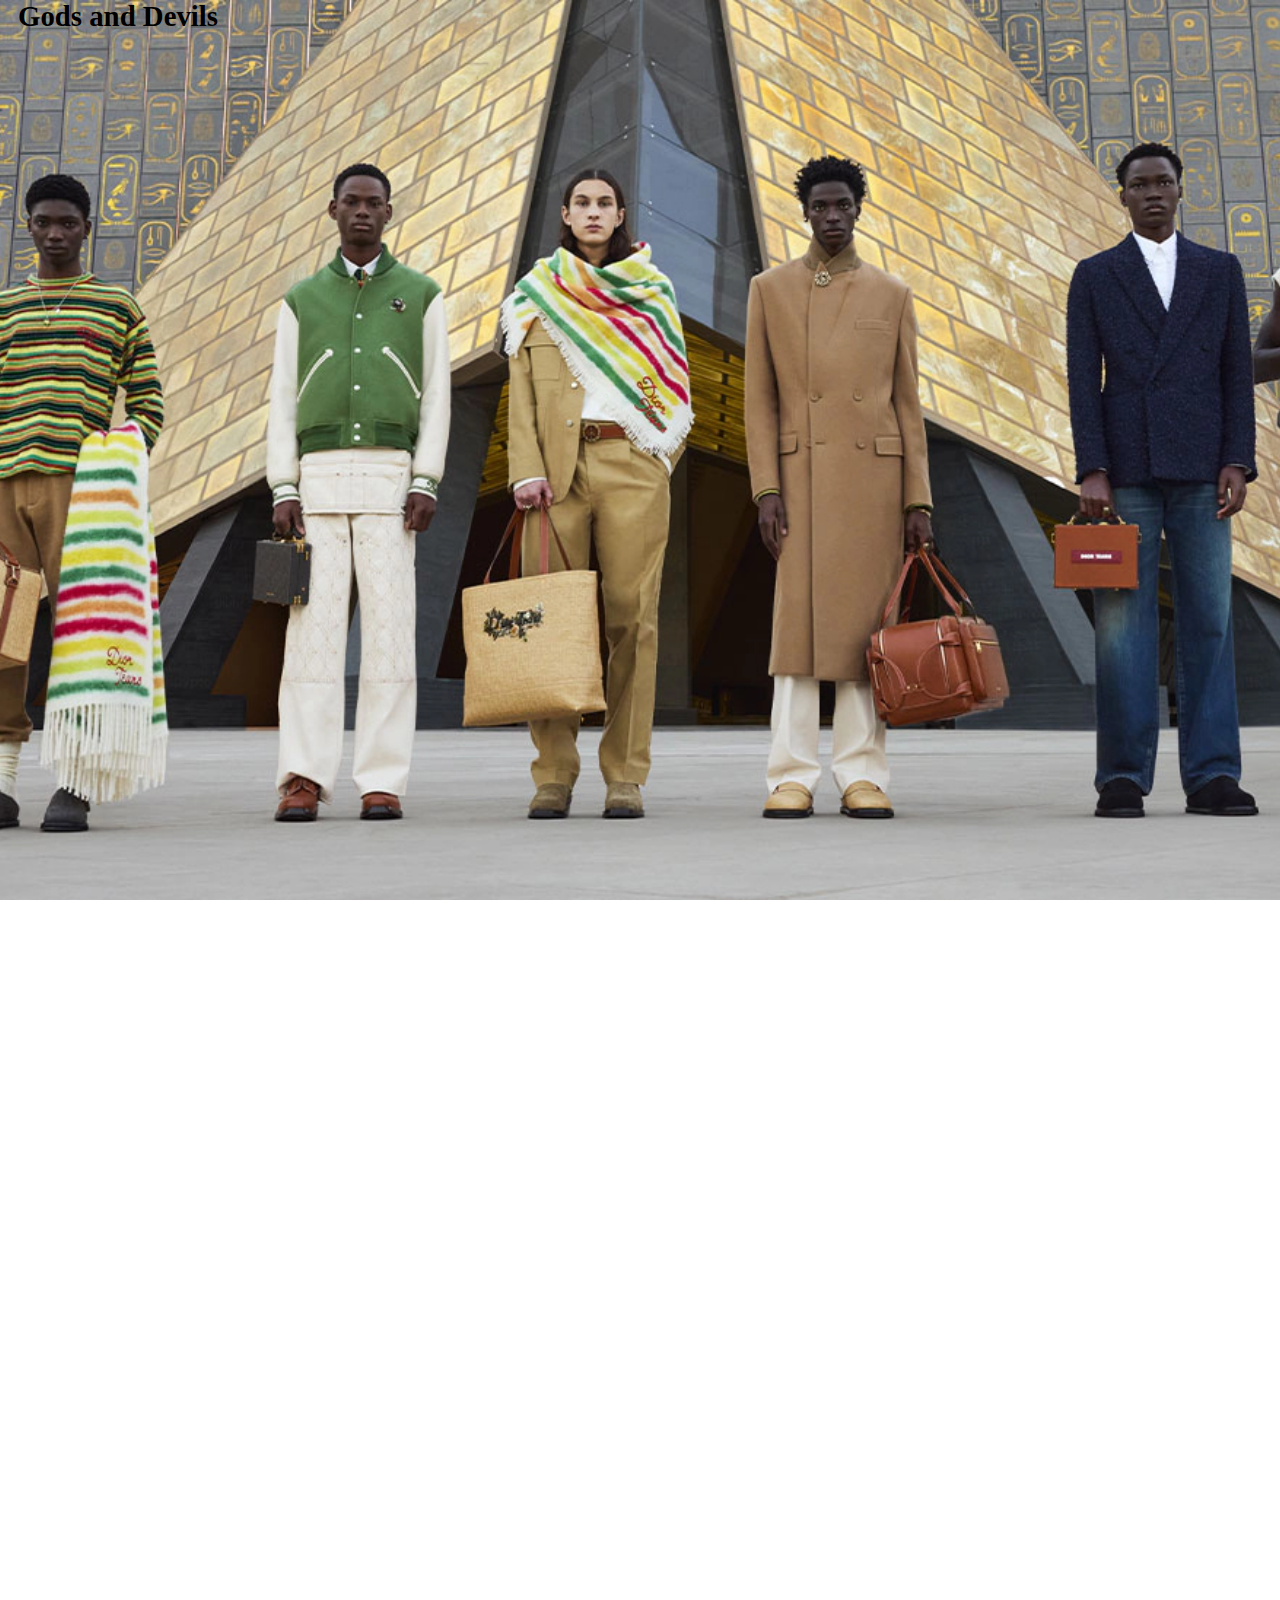
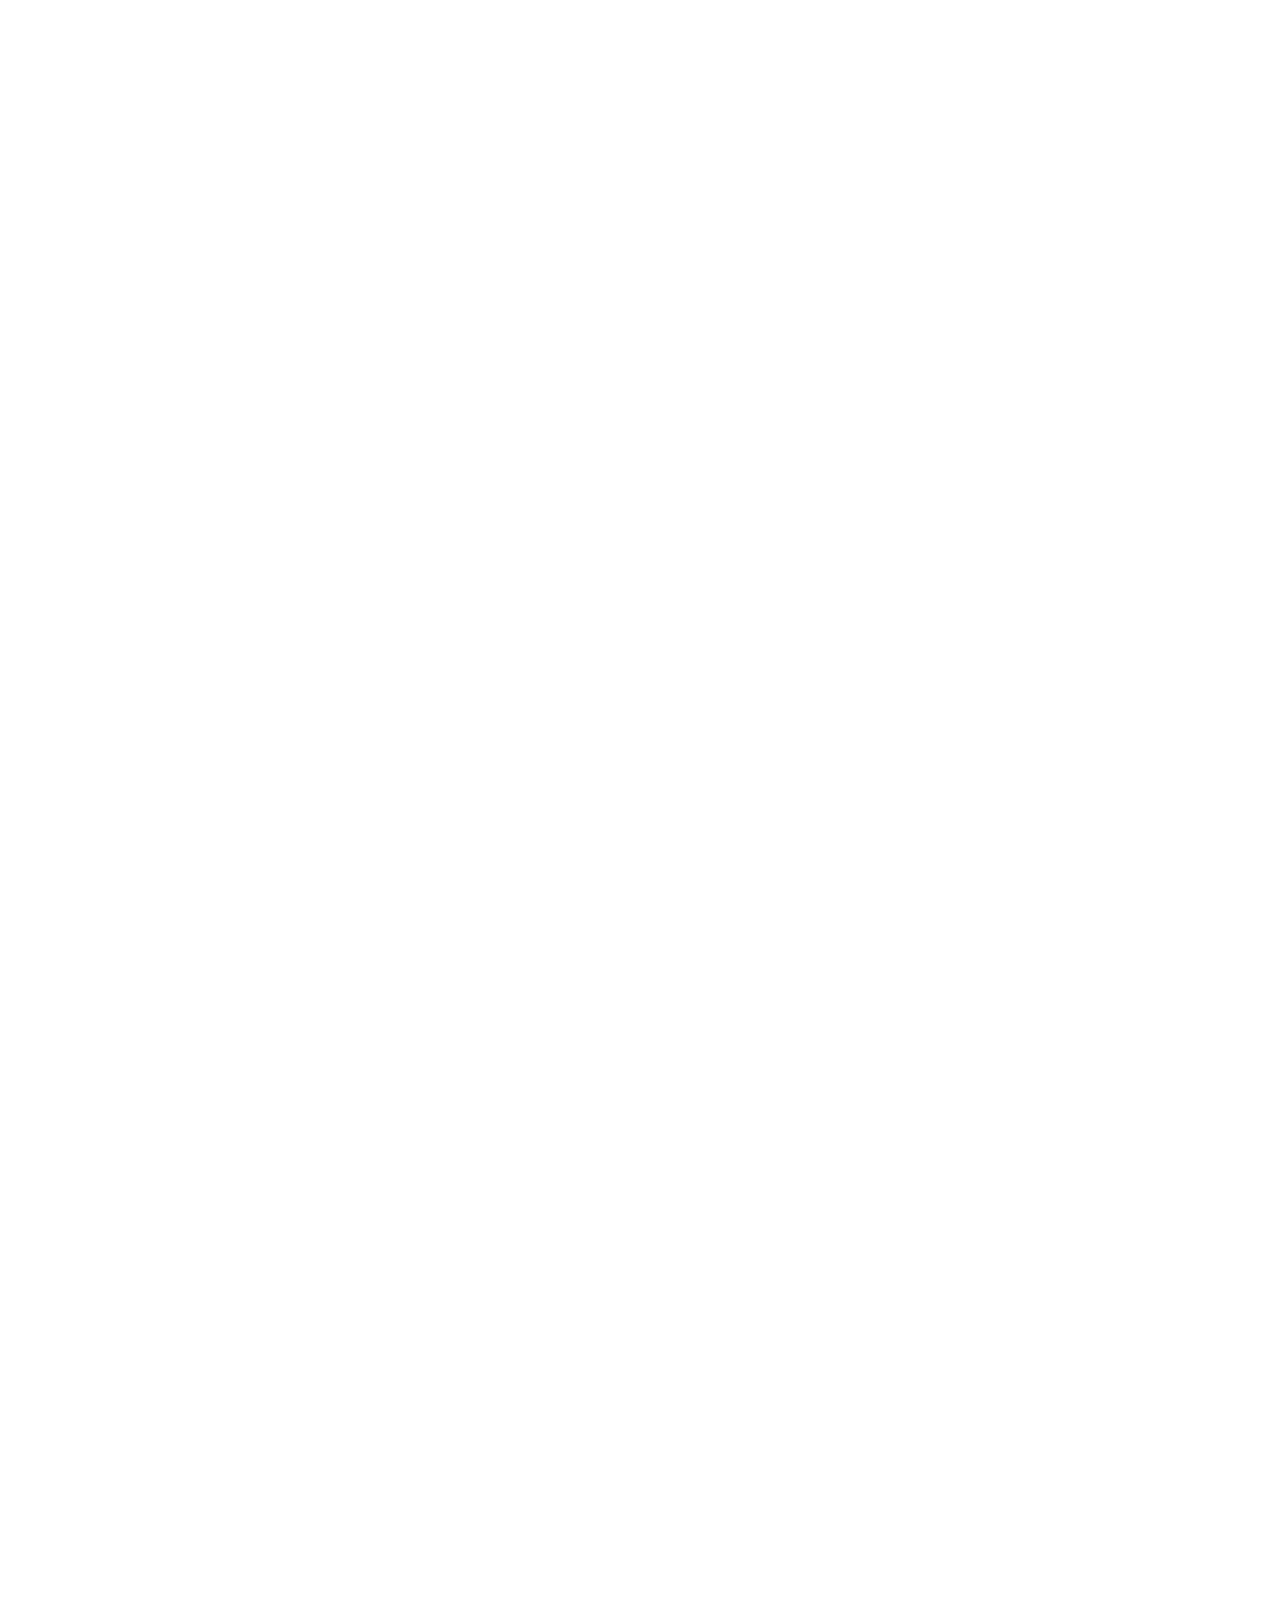
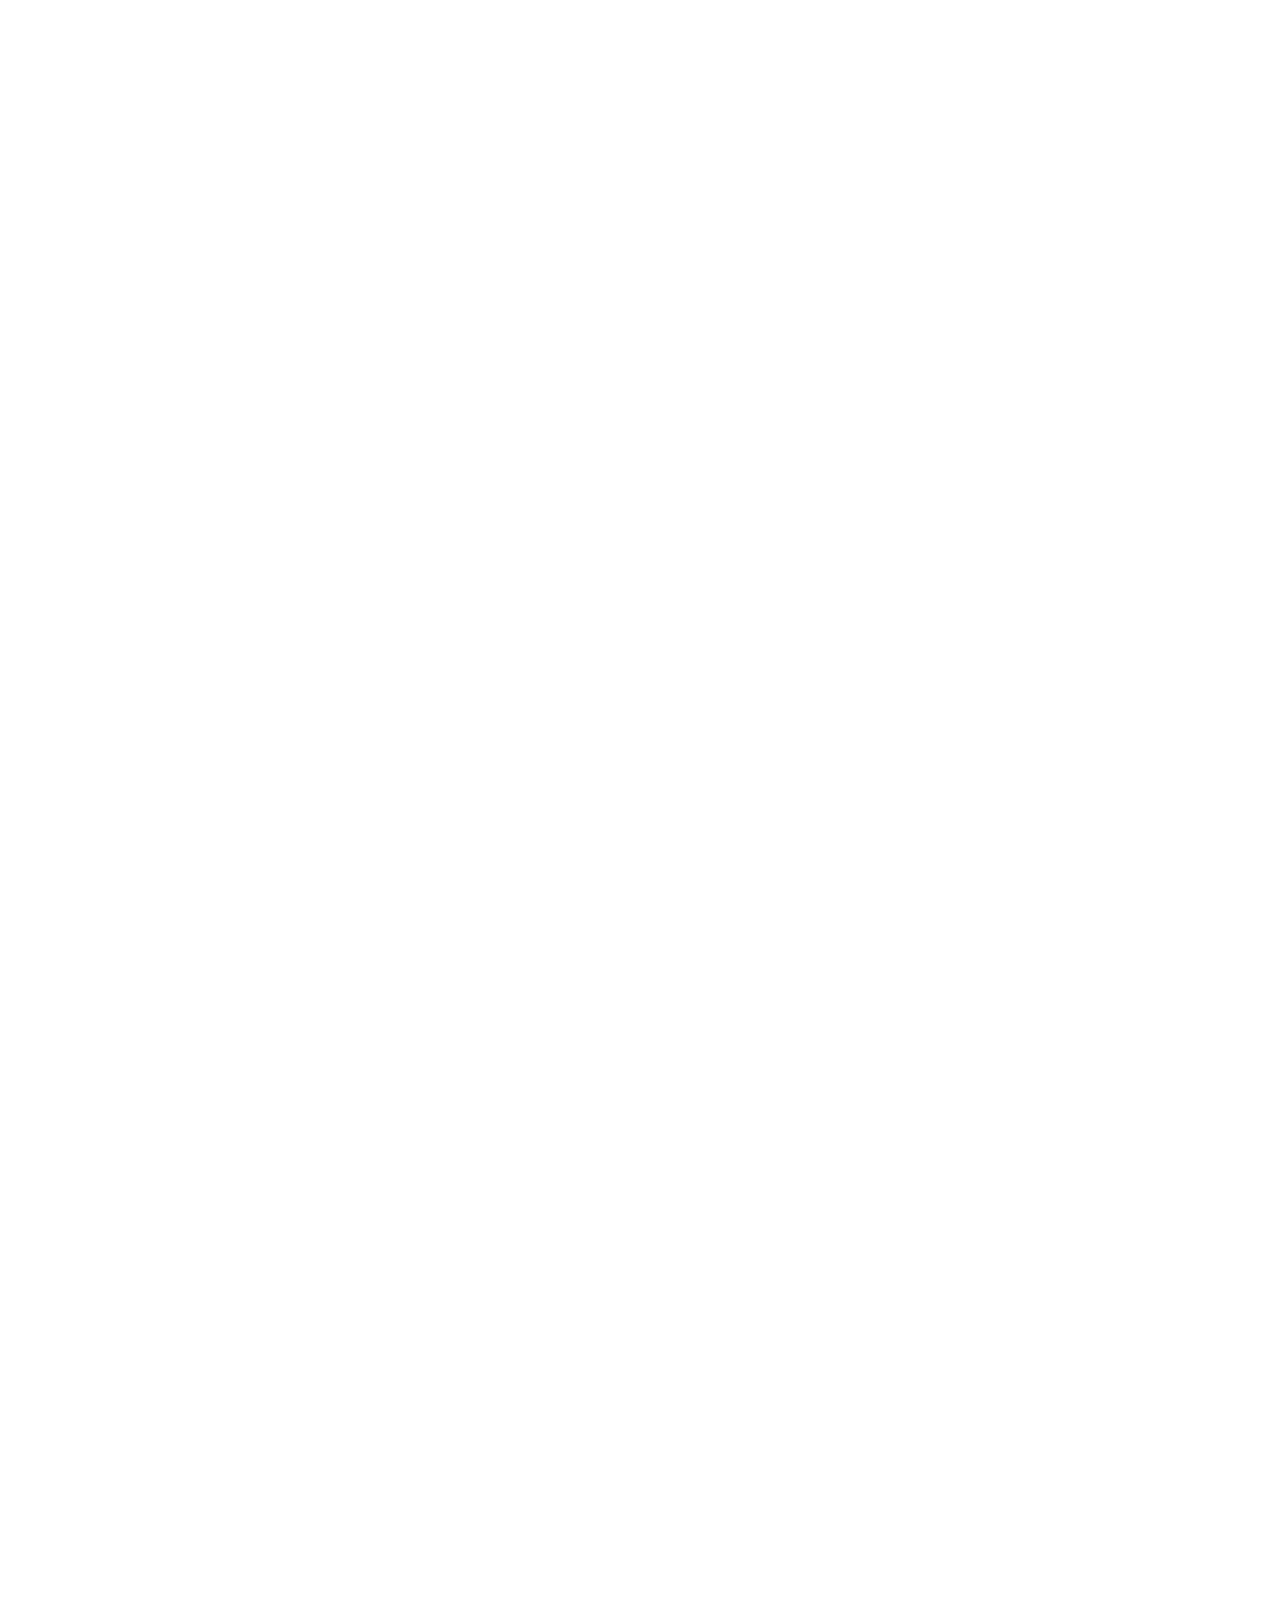
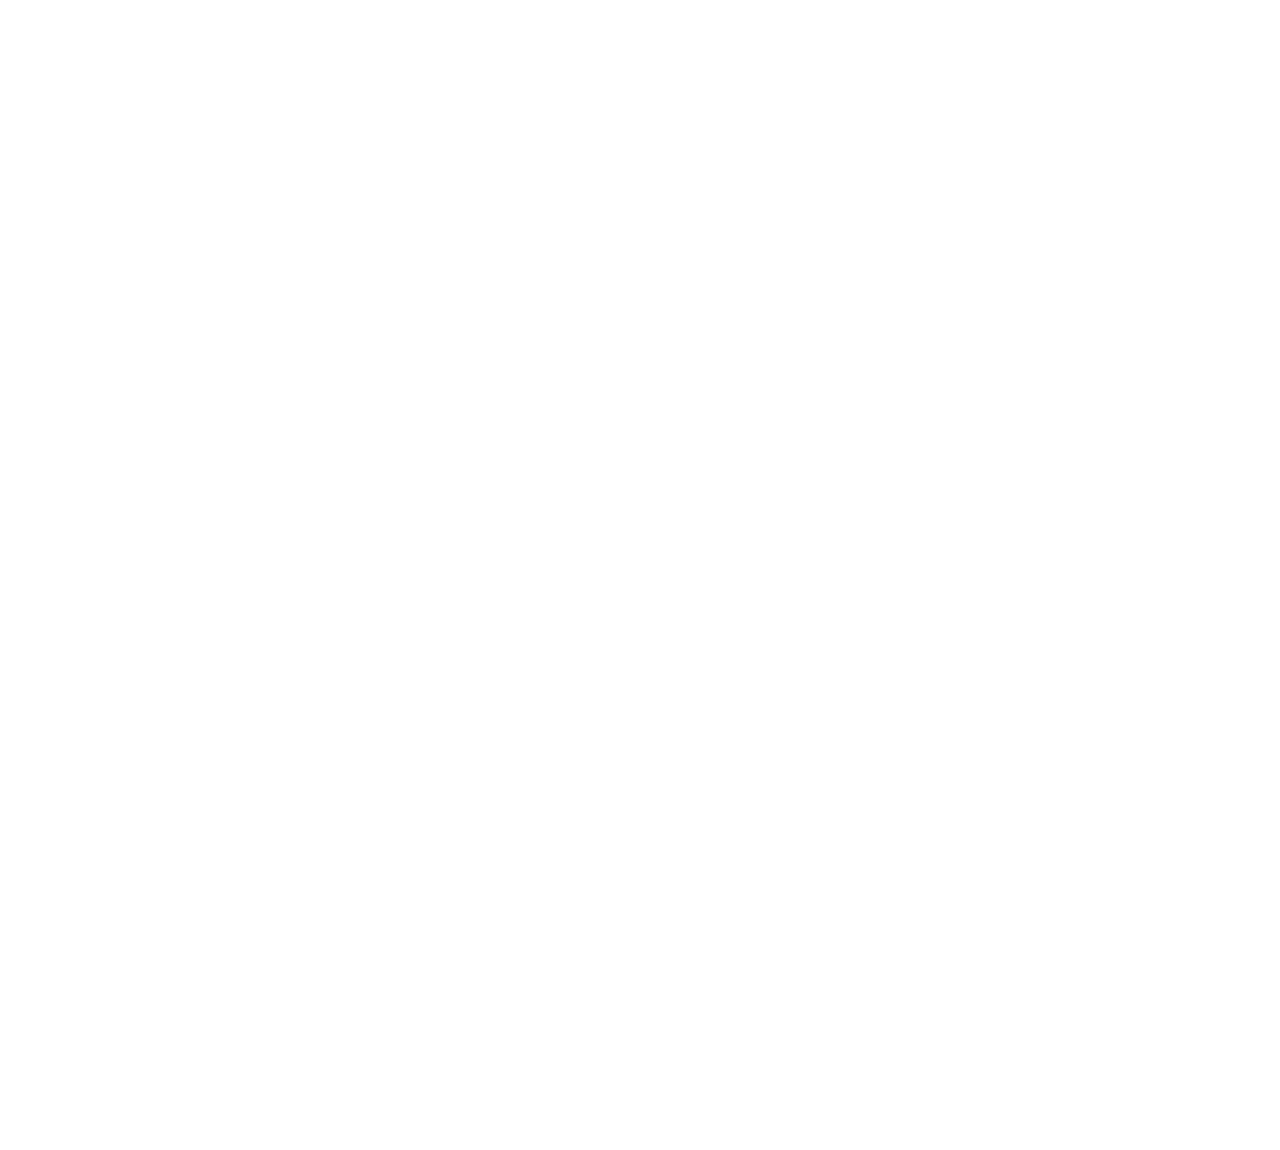
<file: men.html>
<!DOCTYPE html>
<html lang="en">
<head>
    <meta charset="UTF-8">
    <meta name="viewport" content="width=device-width, initial-scale=1.0">
    <title>Document</title>
    <link rel="stylesheet" href="men.css">
    <link href="https://cdn.jsdelivr.net/npm/bootstrap-icons@1.8.1/font/bootstrap-icons.css" rel="stylesheet">
</head>
<body>
    <div class="main">
        <div id="page1">
            <!-- <div id="backgroundimg"><img src="menmodel.webp" alt=""> -->
                <div id="nav">
                    <div id="nav-part2">
                        <a href="index.html"><h2>Gods and Devils </h2></a>
                    </div>
                    
                    <!-- <div id="nav-part3">
                        <ul>
                            <li><a href="#"><i class="bi bi-bag"></i></a></li>
                            <li><a href="#"><i class="bi bi-search"></i></a></li>
                            <li><a href="#"><i class="bi bi-person"></i></a></li>
                        </ul>scabsjkbajkcbjkasbcjkascbjsacasbckjsa
                    </div> -->
                </div>
            </div>    
        </div>
        <div id="page2">
            <div class="clothes">



            </div>
        </div>
    </div>
    <script>
        let url = "men.json";
let clothes = document.getElementsByClassName('clothes')[0];

fetch(url)
  .then(response => response.json())
  .then(data => {
    data.forEach(product => {
      const { id, Img, Img1, Name, Category, MRP, Price } = product;

      // Create an anchor tag for the product card and set its href attribute to the product detail page
      let productLink = document.createElement('a');
      productLink.href = `product.html?id=${id}`;
      productLink.classList.add('card'); // Keep the 'card' class for styling consistency

      // Create the product card content
      productLink.innerHTML = `
        <img src="${Img}" alt="${Name}" />
        <div class="content">
          <h2 class="card_title" title="${Name}">${Name}</h2>
          <p>${Category} Clothing</p>
          <div class="price">
            <h5>Rs ${Price}</h5>
            <h5>MRP: <del>RS ${MRP}</del></h5>
          </div>
        </div>
      `;

      // Add event listeners for mouseover and mouseout
      productLink.addEventListener('mouseover', function() {
        // Change the image source on hover
        productLink.querySelector('img').src = Img1;
      });

      productLink.addEventListener('mouseout', function() {
        // Change the image source back to original on mouseout
        productLink.querySelector('img').src = Img;
      });

      // Append the product card (anchor tag) to the clothes container
      clothes.appendChild(productLink);
    });
  })
  .catch(error => {
    console.error('Error fetching and displaying products:', error);
  });

    </script>
</body>
</html>
</file>
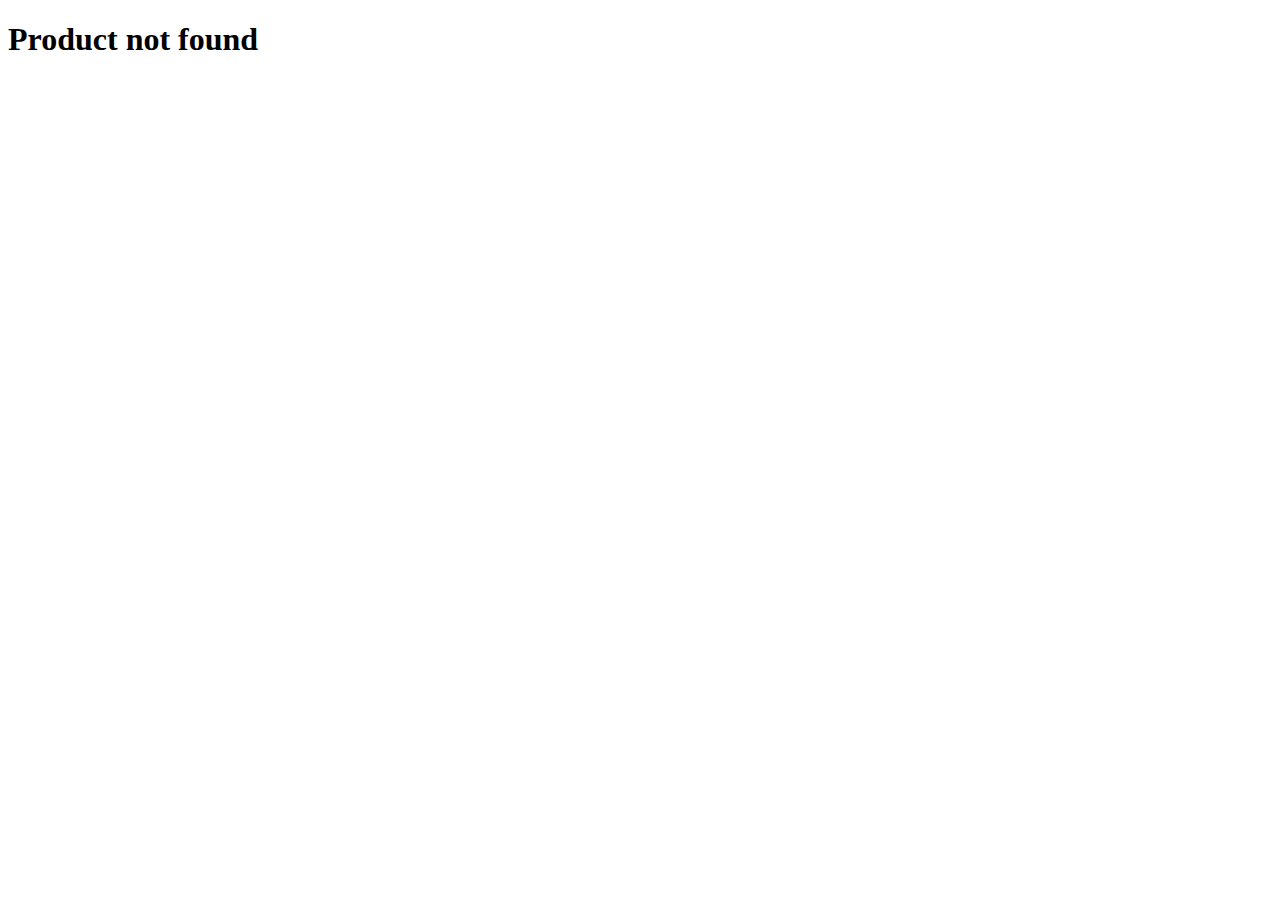
<file: product.html>
<!DOCTYPE html>
<html lang="en">
  <head>
    <meta charset="UTF-8" />
    <meta name="viewport" content="width=device-width, initial-scale=1.0" />
    <title>Product Detail</title>
    <style>
      .product-image img {
        width: 500px; /* Adjust the width as per your requirement */
        height: 600px; /* Let the height adjust proportionally based on the width */
      }
      .product-detail {
        display: flex;
        align-items: center;
        gap: 20vh;
        margin-left: 20vh;
        margin-top: 10vh;
      }

      @media screen and (max-width: 1200px) {
        .product-detail {
          display: flex;
          flex-direction: column;
          gap: 0vh;
        }
        .product-image img {
          width: 400px;
          height: 500px;
          margin-left: -20vh;
          margin-top: -10vh;
        }
      }
    </style>
  </head>
  <body>
    <div class="product-detail">
      <div class="product-image">
        <img src="" alt="Product Image" id="product-image" />
      </div>
      <div class="product-info">
        <h2 id="product-name"></h2>
        <p id="product-category"></p>
        <p id="product-price"></p>
        <p id="product-mrp"></p>
        <p id="product-tag"></p>
      </div>
    </div>

    <script>
      // Extract product ID from URL parameters
      const urlParams = new URLSearchParams(window.location.search);
      const productId = urlParams.get("id");

      // Fetch product data from JSON file
      fetch("men.json")
        .then((response) => response.json())
        .then((data) => {
          // Find the product with the matching ID
          const product = data.find((item) => {
            return item.id == productId;
          });
          if (product) {
            // Populate product details on the page
            const productImage = document.getElementById("product-image");
            productImage.src = product.Img;
            productImage.addEventListener("mouseover", () => {
              productImage.src = product.Img1;
            });
            productImage.addEventListener("mouseout", () => {
              productImage.src = product.Img;
            });

            document.getElementById("product-name").textContent = product.Name;

            document.getElementById("product-category").textContent =
              "Category: " + product.Category;
            document.getElementById("product-price").textContent =
              "Price: Rs " + product.Price;
            document.getElementById("product-mrp").textContent =
              "MRP: Rs " + product.MRP;
            document.getElementById("product-tag").textContent =
              "Tag: " + product.Tag;
          } else {
            // If product ID is not found, display an error message
            document.body.innerHTML = "<h1>Product not found</h1>";
          }
        })
        .catch((error) => {
          console.error("Error fetching product data:", error);
        });
    </script>
  </body>
</html>
</file>
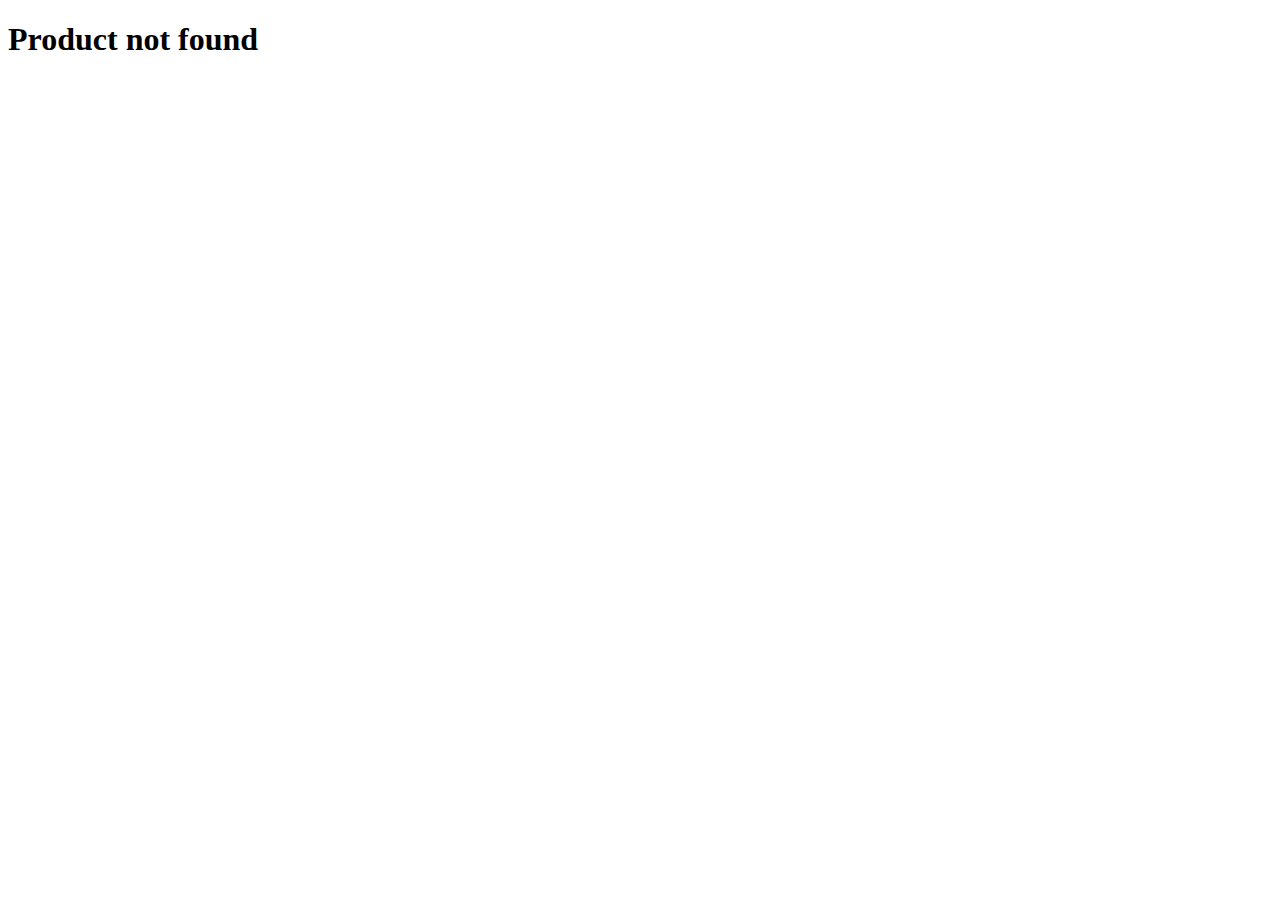
<file: product1.html>
<!DOCTYPE html>
<html lang="en">
<head>
    <meta charset="UTF-8">
    <meta name="viewport" content="width=device-width, initial-scale=1.0">
    <title>Product Detail</title>
    <style>
        .product-image  img{
    width: 500px; /* Adjust the width as per your requirement */
    height: 600px; /* Let the height adjust proportionally based on the width */
}
.product-detail{
display: flex;
align-items: center;
gap: 20vh;
margin-left: 20vh;
margin-top: 10vh;
}
@media screen and (max-width: 1200px) {
        .product-detail {
          display: flex;
          flex-direction: column;
          gap: 0vh;
        }
        .product-image img {
          width: 400px;
          height: 500px;
          margin-left: -20vh;
          margin-top: -10vh;
        }
        .product-info{
            margin-right: 220px;
        }
      }
    </style>
</head>
<body>
    <div class="product-detail">
        <div class="product-image">
            <img src="" alt="Product Image" id="product-image">
        </div>
        <div class="product-info">
            <h2 id="product-name"></h2>
            <p id="product-category"></p>
            <p id="product-price"></p>
            <p id="product-mrp"></p>
            <p id="product-tag"></p>
        </div>
    </div>

    <script>
        // Extract product ID from URL parameters
        const urlParams = new URLSearchParams(window.location.search);
        const productId = urlParams.get('id');

        // Fetch product data from JSON file
        fetch('women.json')
            .then(response => response.json())
            .then(data => {
                // Find the product with the matching ID
                const product = data.find((item) => {return item.id == productId});
                if (product) {
                    // Populate product details on the page
                    const productImage=document.getElementById('product-image');
                    productImage.src = product.Img;
                    productImage.addEventListener('mouseover', () => {
                    productImage.src = product.Img1;
                });
                productImage.addEventListener('mouseout', () => {
                    productImage.src = product.Img;
                });
                    
                    document.getElementById('product-name').textContent = product.Name;

                    document.getElementById('product-category').textContent = "Category: " + product.Category;
                    document.getElementById('product-price').textContent = "Price: Rs " + product.Price;
                    document.getElementById('product-mrp').textContent = "MRP: Rs " + product.MRP;
                    document.getElementById('product-tag').textContent = "Tag: " + product.Tag;
                    
                } else {
                    // If product ID is not found, display an error message
                    document.body.innerHTML = "<h1>Product not found</h1>";
                }
            })
            .catch(error => {
                console.error('Error fetching product data:', error);
            });
    </script>
</body>
</html>
</file>
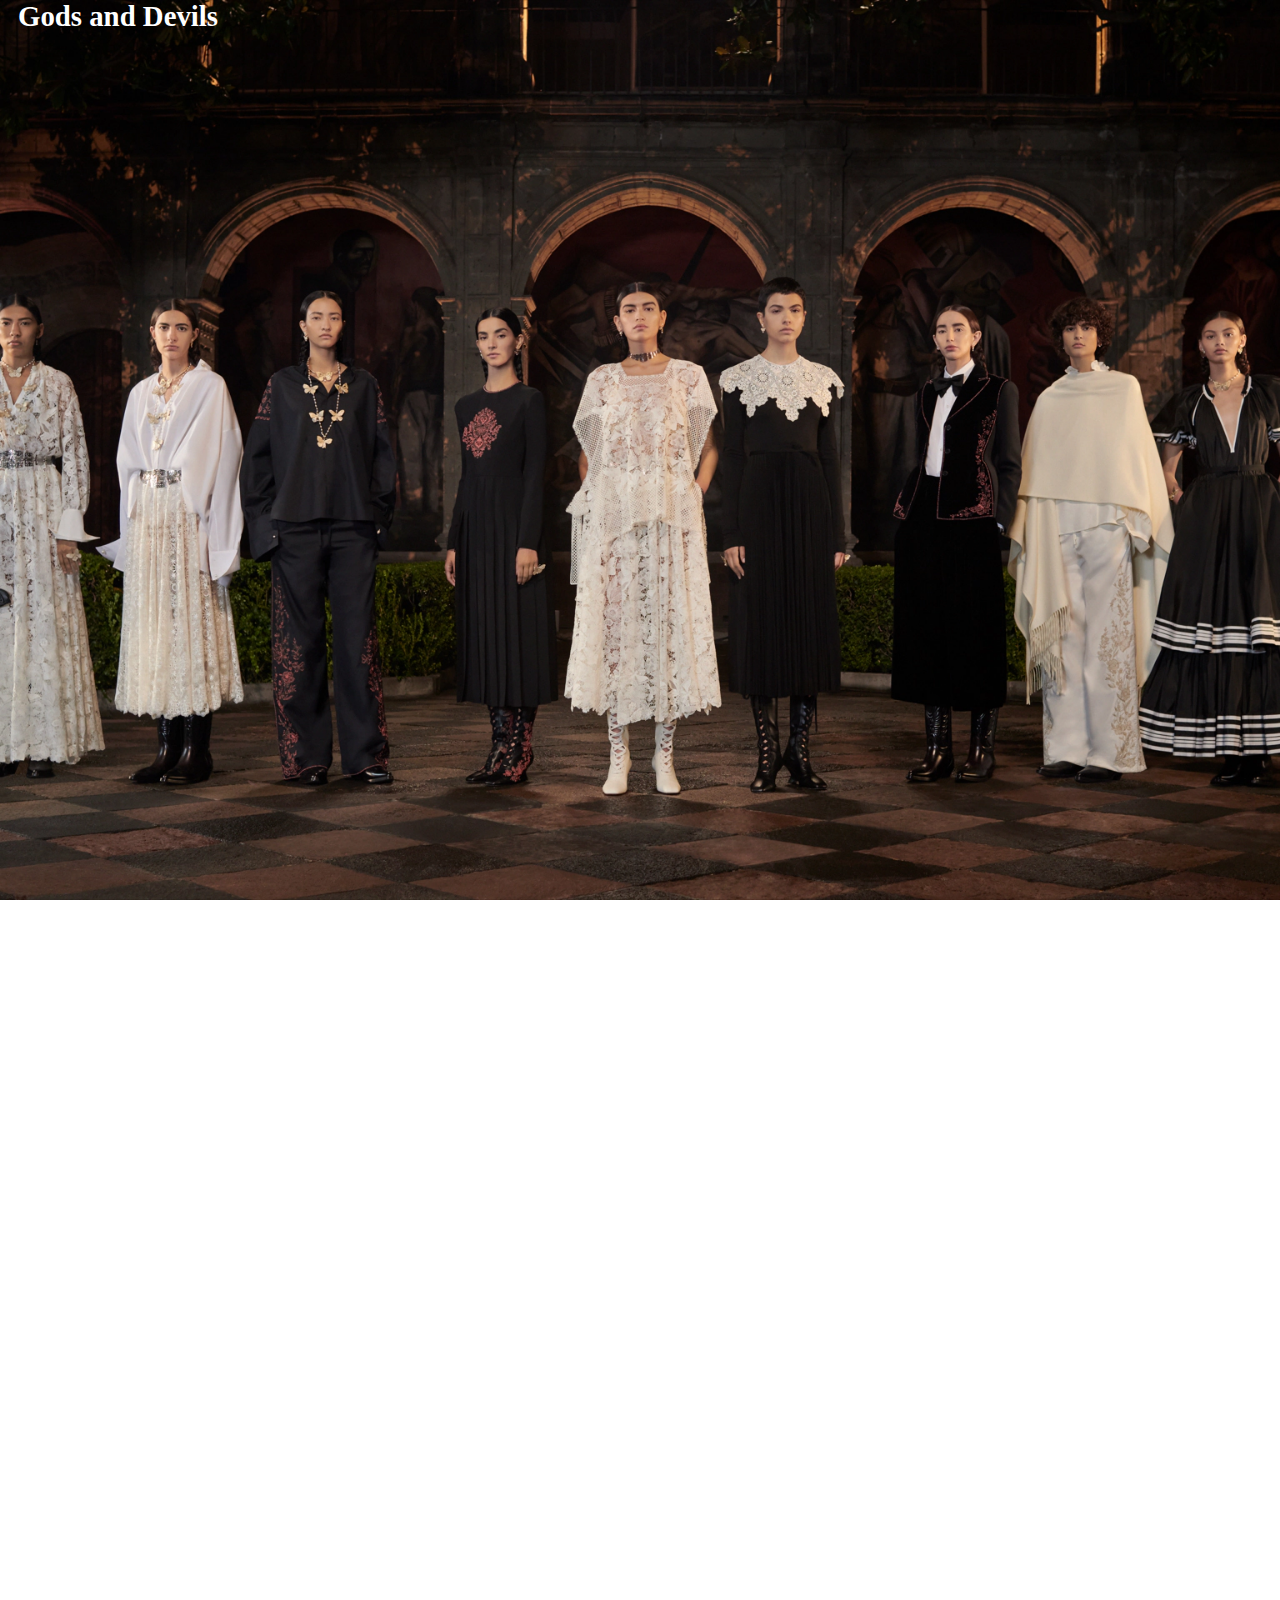
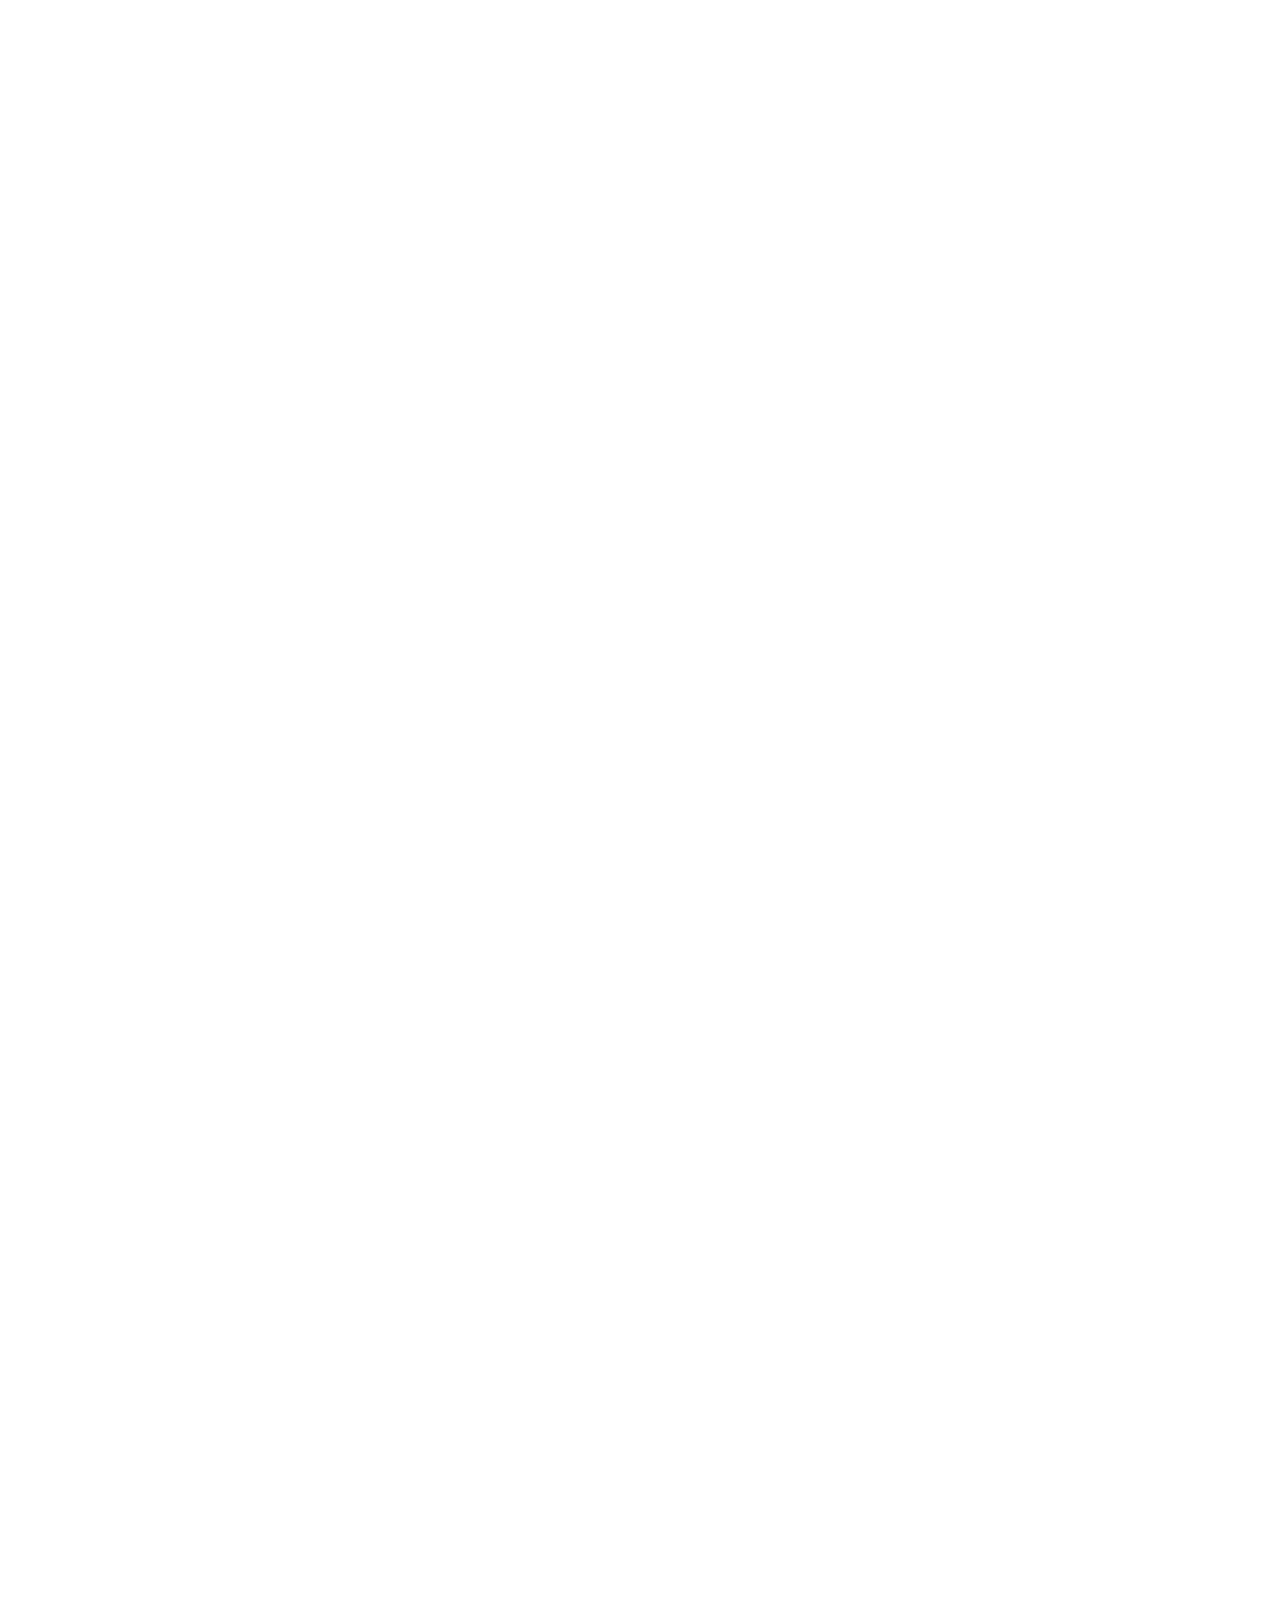
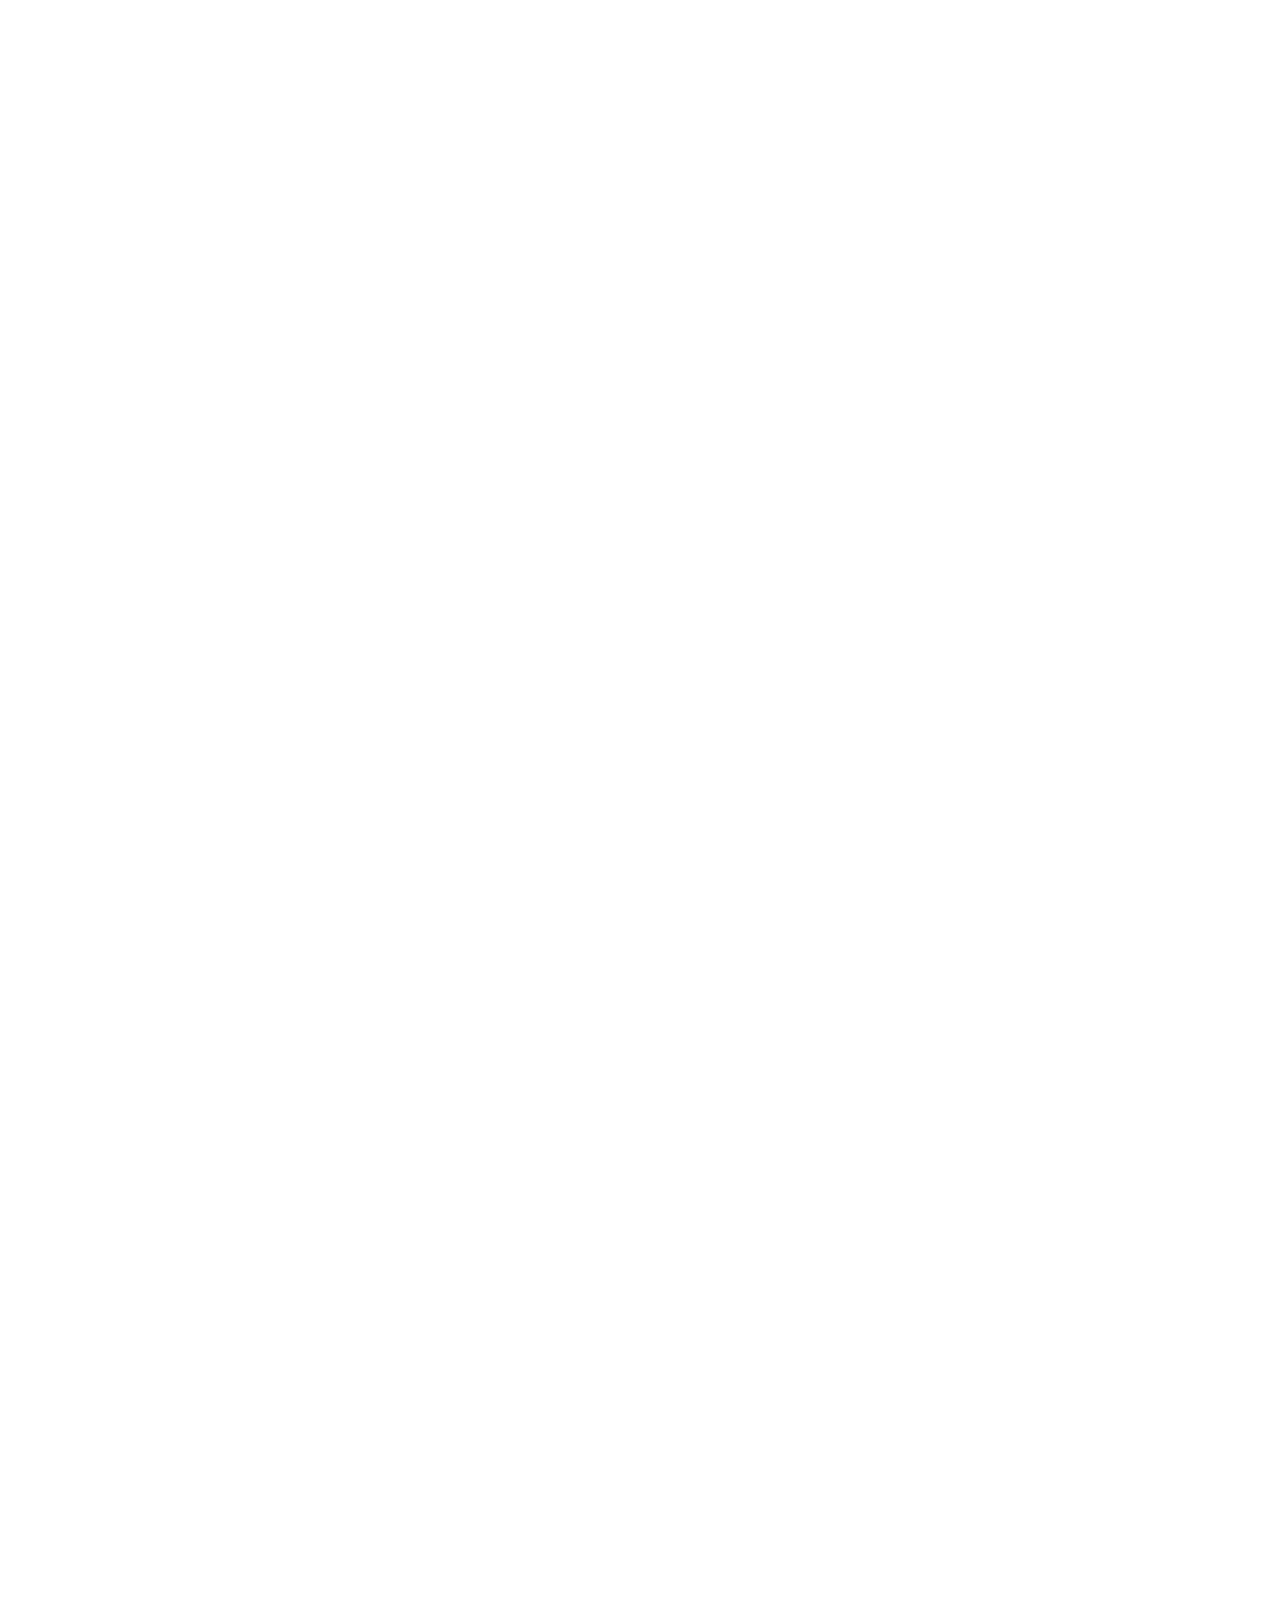
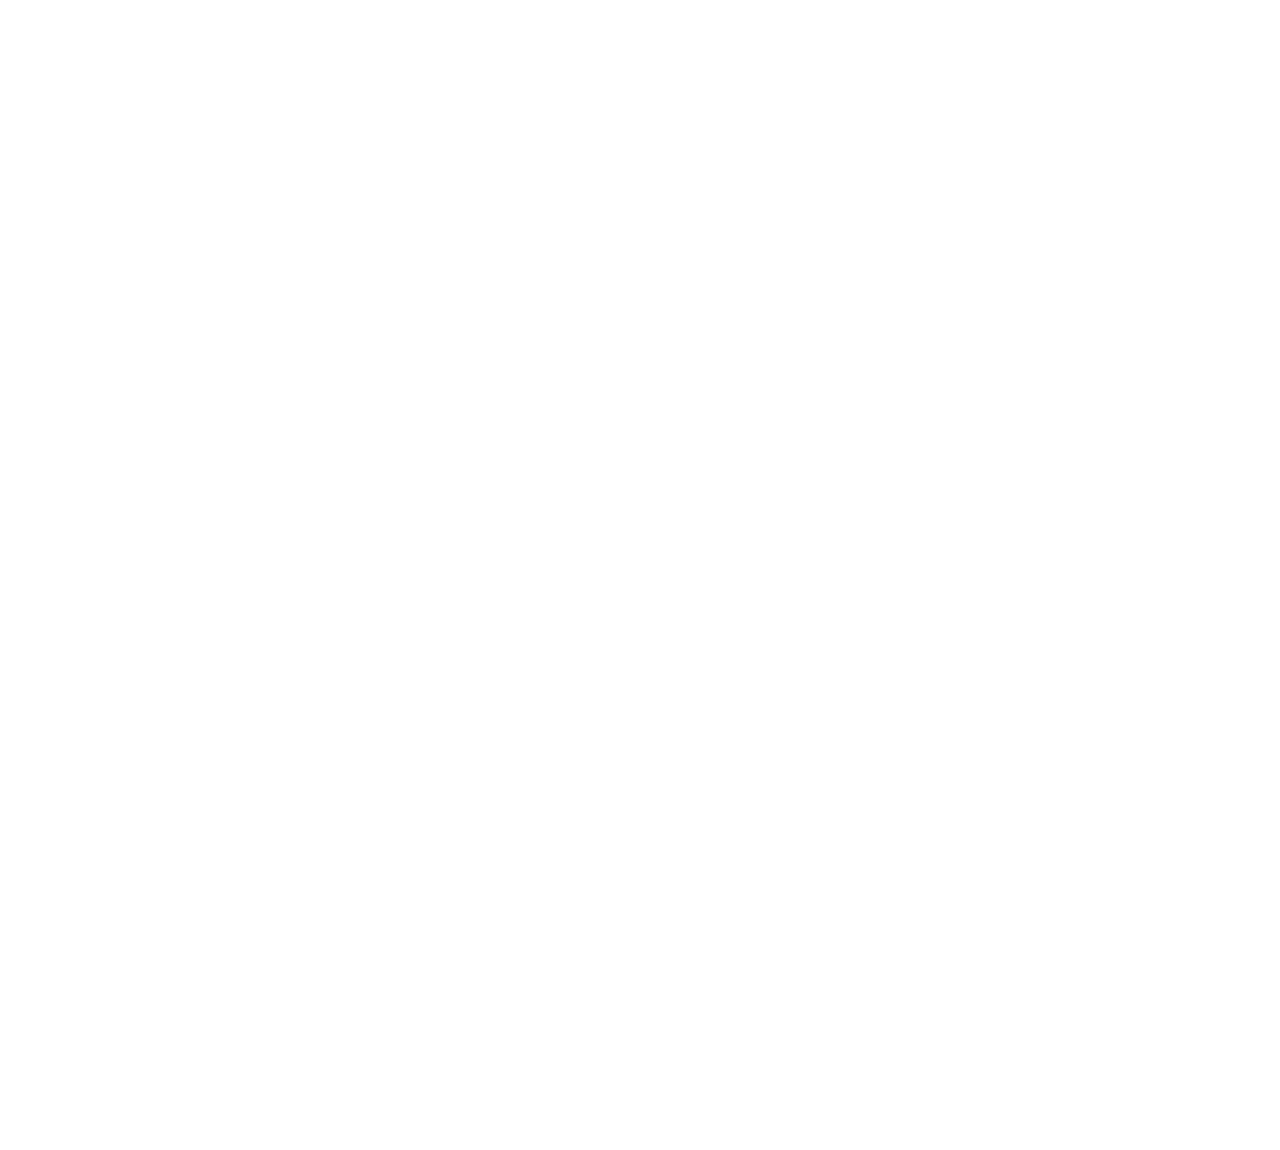
<file: women.html>
<!DOCTYPE html>
<html lang="en">
<head>
    <meta charset="UTF-8">
    <meta name="viewport" content="width=device-width, initial-scale=1.0">
    <title>Document</title>
    <link rel="stylesheet" href="women.css">
    <link href="https://cdn.jsdelivr.net/npm/bootstrap-icons@1.8.1/font/bootstrap-icons.css" rel="stylesheet">
</head>
<body>
    <div class="main">
        <div id="page1">
            <!-- <div id="backgroundimg"><img src="menmodel.webp" alt=""> -->
                <div id="nav">
                    <div id="nav-part2">
                        <a href="index.html"><h2>Gods and Devils </h2></a>
                    </div>
                    
                    <div id="nav-part3">
                        <!-- <ul>
                            <li><a href="#"><i class="bi bi-bag"></i></a></li>
                            <li><a href="#"><i class="bi bi-search"></i></a></li>
                            <li><a href="#"><i class="bi bi-person"></i></a></li>
                        </ul>
                    </div> -->
                </div>
            </div>    
        </div>
        <div id="page2">
            <div class="clothes">



            </div>
        </div>
    </div>
    <script src="women.js"></script>
</body>
</html>
</file>
<file: men.css>
*{
    margin: 0;
    padding: 0;
    box-sizing: border-box;
    
}
html,body{
    height: 100%;
    width: 100%;
    overflow-x: hidden;
    font-family:"Old English Text MT" , 'Times New Roman', Times, serif, sans-serif;;
}

#page1{
    min-height: 100vh;
    width: 100vw;
    background: url(img/menmodel.webp)center/cover no-repeat;
}
#page1 #nav{
    display: flex;
    align-items: center;
    justify-content: space-between;
    text-decoration: none;
    color: black;
    font-size: 1.2rem;
    padding-top: 0vh;
    padding-left: 2vh;
    
}
#page1 #nav a{
    color: black;
    list-style-type: none;
    text-decoration: none;
}
#page1 #nav ul{
    display: flex;
    list-style-type: none;
    align-items: center;
    color: black;
    gap:2vh ;
    padding: 5vh;
    
}
#page1 #nav ul li a{
    color: black;

    
}
#page2{
    background-color: white;
    min-height: 100vh;
    width: 100vw;
    font-family: 'Times New Roman', Times, serif;
}

#page2 .clothes {
    width: 100%;
    height: auto;
    display: flex;
    align-items: center;
    justify-content: center;
    flex-wrap: wrap;
    gap: 80px;
    background-color: white;
    color: black;
    
    
}
#page2 .clothes .card{
    position: relative;
    width: 600px;
    height: 700px;
    margin: 5px 5px 25px 0px;
    text-decoration: none;
    transition: .3s linear;
    padding: 10px;
    overflow-y: hidden;
    overflow-x: hidden;
    margin-top: 50px;
    
    
}

/* #page2 .clothes .card:hover{
    transform: scale(1.1);
} */
#page2 .clothes .card .card_title{
    font-size: 20px;
    width: 100%;
    overflow: hidden;
    white-space: nowrap;
    text-overflow: ellipsis;
    color: black;
    margin-left: 30px;
    overflow-y: hidden;
    display: inline;
    
}

#page2 .clothes .card img{
    width: 90%;
    height: 600px;
    margin-left: 30px;
    
    
}

#page2 .clothes .card .price h5 {
    margin-left: 30px; 
    color: black;
    display: inline;
    
   
}
#page2 .clothes .card p {
    margin-left: 0px;
    color: black;
    display: inline;
    font-size: small;
}


@media screen and (max-width: 1200px) {
    #page1 #backgroundimg img{
        opacity: 0;
        
    }
    #page1{
        background: url('img/menmodel.webp') center/cover no-repeat;
    }
}
</file>
<file: women.css>
*{
    margin: 0;
    padding: 0;
    box-sizing: border-box;
    
}
html,body{
    height: 100%;
    width: 100%;
    overflow-x: hidden;
    font-family:"Old English Text MT" , 'Times New Roman', Times, serif, sans-serif;;
}

#page1{
    min-height: 100vh;
    width: 100vw;
    background: url(img/womenbggg.webp)center/cover no-repeat;
}
#page1 #nav{
    display: flex;
    align-items: center;
    justify-content: space-between;
    text-decoration: none;
    color: white;
    font-size: 1.2rem;
    padding-top: 0vh;
    padding-left: 2vh;
    
}
#page1 #nav a{
    color: white;
    list-style-type: none;
    text-decoration: none;
}
#page1 #nav ul{
    display: flex;
    list-style-type: none;
    align-items: center;
    color: white;
    gap:2vh ;
    padding: 5vh;
    
}
#page1 #nav ul li a{
    color: white;

    
}
#page2{
    background-color: white;
    min-height: 100vh;
    width: 100vw;
    font-family: 'Times New Roman', Times, serif;
}

#page2 .clothes {
    width: 100%;
    height: auto;
    display: flex;
    align-items: center;
    justify-content: center;
    flex-wrap: wrap;
    gap: 80px;
    background-color: #1e1a19;
    
    
}
#page2 .clothes .card{
    position: relative;
    width: 600px;
    height: 700px;
    
    margin: 5px 5px 25px 0px;
    text-decoration: none;
    transition: .3s linear;
    padding: 10px;
    overflow-y: hidden;
    overflow-x: hidden;
    margin-top: 50px;
}

/* #page2 .clothes .card:hover{
    transform: scale(1.1);
} */
#page2 .clothes .card .card_title{
    font-size: 20px;
    width: 100%;
    overflow: hidden;
    white-space: nowrap;
    text-overflow: ellipsis;
    color: white;
    margin-left: 60px;
    overflow-y: hidden;
    display: inline;
    
}

#page2 .clothes .card img{
    width: 80%;
    height: 600px;
    margin-left: 60px;
    
    
}

#page2 .clothes .card .price h5 {
    margin-left: 60px; 
    color: white;
    display: inline;
    
   
}
#page2 .clothes .card p {
    margin-left: 0px;
    color: white;
    display: inline;
}
</file>
